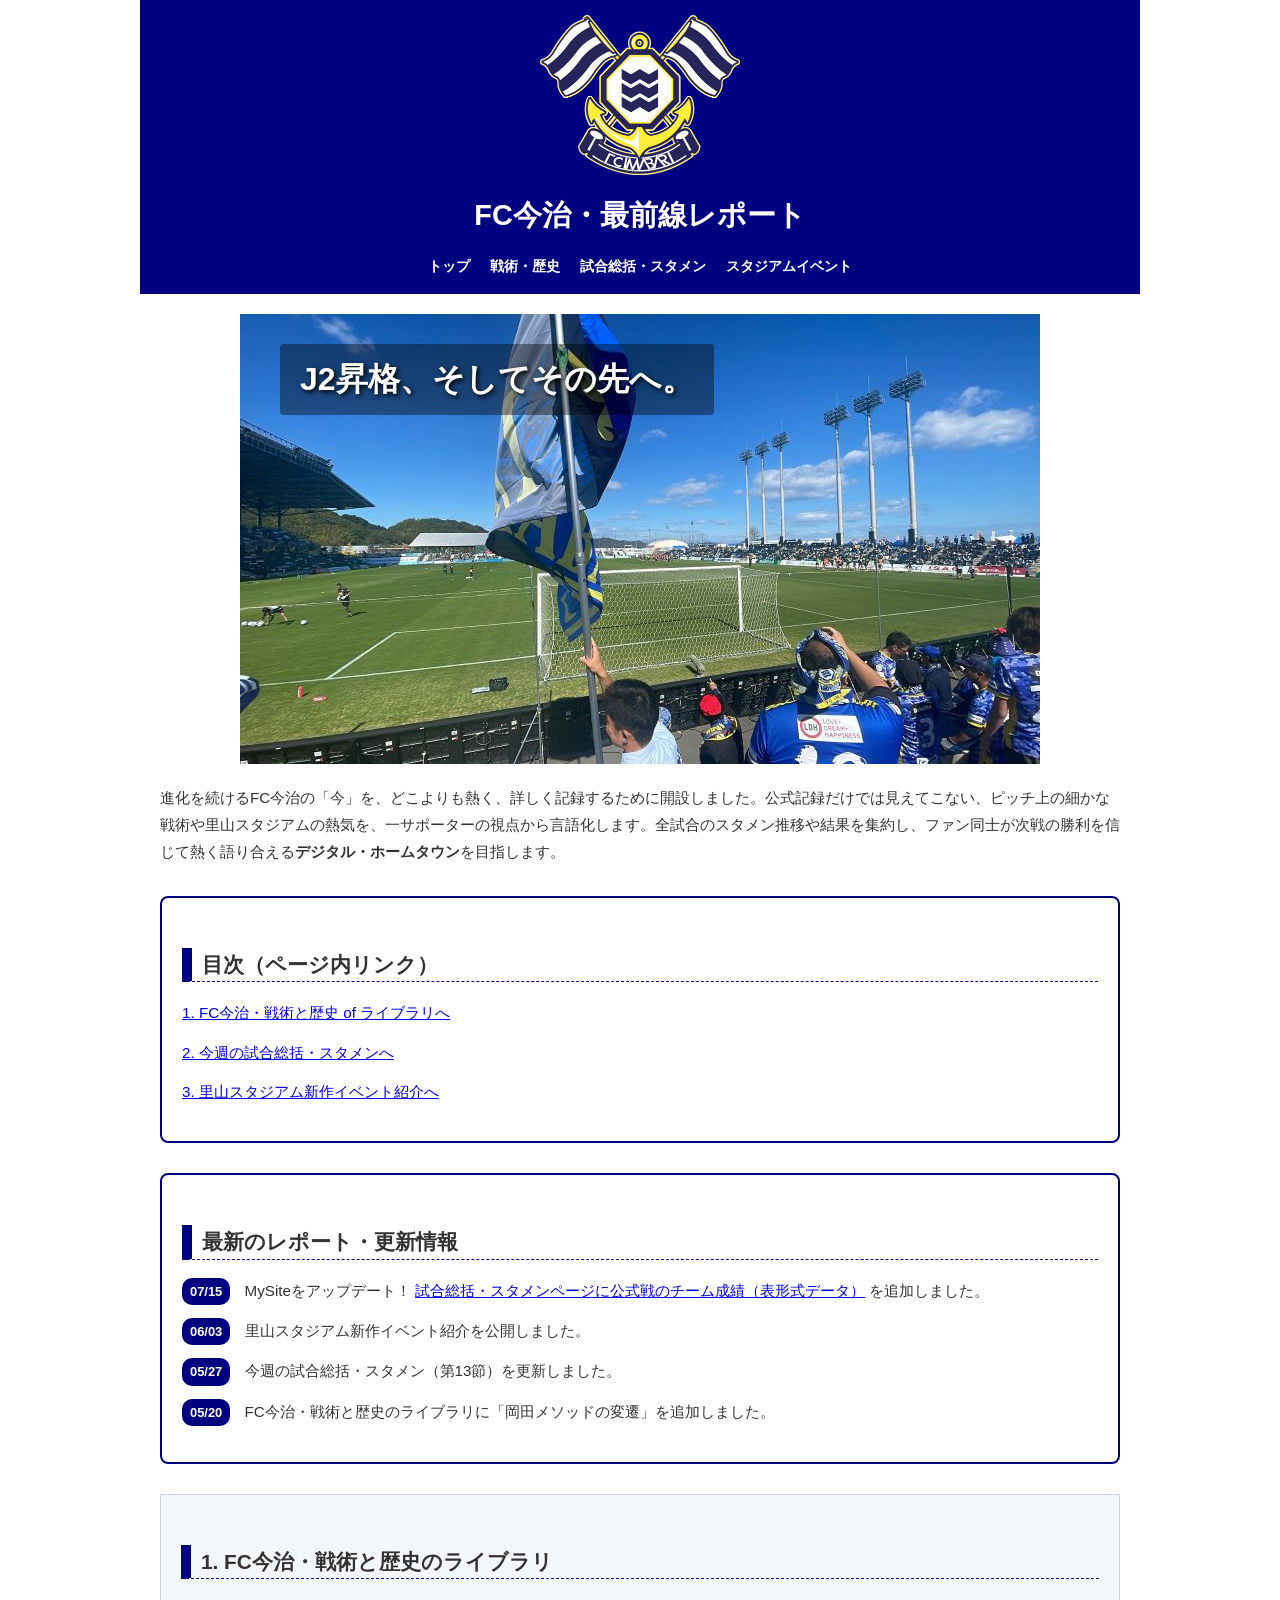
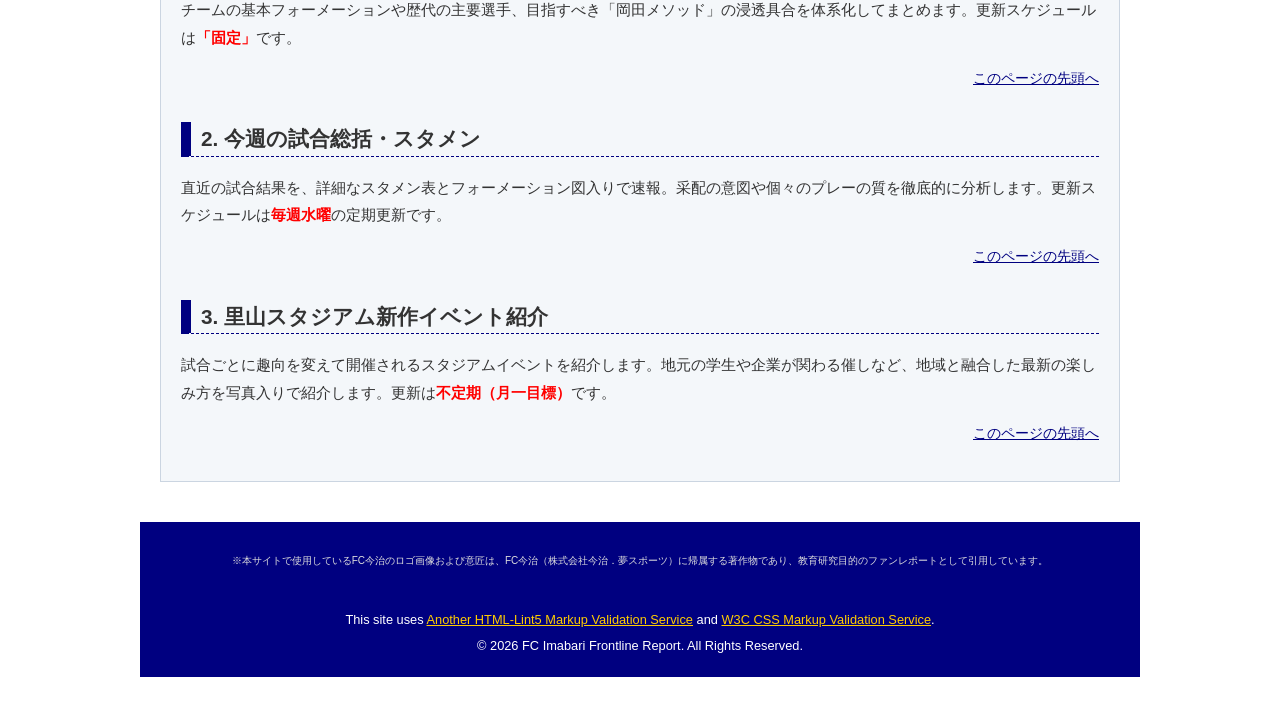
<file: index.html>
<!DOCTYPE html>
<html lang="ja">

<head>
    <meta charset="UTF-8">
    <title>FC今治・最前線レポート:トップページ</title>
    <meta name="description" content="J2昇格を目指して進化を続けるFC今治の戦術や歴史、スタメン分析、アシックス里山スタジアムの最新イベント情報を一サポーターの視点から熱くお届けするレポートサイトです。">
    <meta name="viewport" content="width=device-width">
    
    <link rel="stylesheet" href="css/mystyle.css">
</head>

<body>
    <header>
        <div class="logo-box">
            <a id="pagetop"><img src="image/FC-Imabari-Logo.png" width="400" height="319" alt="FC今治 公式エンブレムロゴ" class="logo-img"></a>
        </div>
        <h1>FC今治・最前線レポート</h1>
        <ul class="nav-list">
            <li><a href="index.html">トップ</a></li>
            <li><a href="contents1.html">戦術・歴史</a></li>
            <li><a href="contents2.html">試合総括・スタメン</a></li>
            <li><a href="contents3.html">スタジアムイベント</a></li>
        </ul>
    </header>

    <article class="main-article">
        <div class="main-visual-container">
            <img src="image/Website.jpg" width="800" height="450" alt="青空のもと、サポーターが大旗を振る熱気に満ちた里山スタジアムの観客席とピッチ" class="main-img">
            <div class="catch">
                <h1 class="main-image-title">J2昇格、そしてその先へ。</h1>
            </div>
        </div>
        
        <p class="lead-text">進化を続けるFC今治の「今」を、どこよりも熱く、詳しく記録するために開設しました。公式記録だけでは見えてこない、ピッチ上の細かな戦術や里山スタジアムの熱気を、一サポーターの視点から言語化します。全試合のスタメン推移や結果を集約し、ファン同士が次戦の勝利を信じて熱く語り合える<strong>デジタル・ホームタウン</strong>を目指します。</p>
        
        <section class="info-section">
            <h2>目次（ページ内リンク）</h2>
            <ul class="info-list">
                <li><a href="#library">1. FC今治・戦術と歴史 of ライブラリへ</a></li>
                <li><a href="#summary">2. 今週の試合総括・スタメンへ</a></li>
                <li><a href="#stadium-event">3. 里山スタジアム新作イベント紹介へ</a></li>
            </ul>
        </section>

        <section class="info-section">
            <h2>最新のレポート・更新情報</h2>
            <ul class="info-list">
                <li>
                    <time datetime="2026-07-15">07/15</time> 
                    <span>MySiteをアップデート！ <a href="contents2.html">試合総括・スタメンページに公式戦のチーム成績（表形式データ）</a> を追加しました。</span>
                </li>
                <li>
                    <time datetime="2026-06-03">06/03</time> 
                    <span>里山スタジアム新作イベント紹介を公開しました。</span>
                </li>
                <li>
                    <time datetime="2026-05-27">05/27</time> 
                    <span>今週の試合総括・スタメン（第13節）を更新しました。</span>
                </li>
                <li>
                    <time datetime="2026-05-20">05/20</time> 
                    <span>FC今治・戦術と歴史のライブラリに「岡田メソッドの変遷」を追加しました。</span>
                </li>
            </ul>
        </section>

        <div class="navy">
            <section id="library">
                <h2>1. FC今治・戦術と歴史のライブラリ</h2>
                <p>チームの基本フォーメーションや歴代の主要選手、目指すべき「岡田メソッド」の浸透具合を体系化してまとめます。更新スケジュールは<span class="red">「固定」</span>です。</p>
                <!-- ⬇️ 授業仕様：各セクションからロゴ画像の pagetop へ戻るリンク -->
                <p class="sentou"><a href="#pagetop">このページの先頭へ</a></p>
            </section>
            
            <section id="summary">
                <h2>2. 今週の試合総括・スタメン</h2>
                <p>直近の試合結果を、詳細なスタメン表とフォーメーション図入りで速報。采配の意図や個々のプレーの質を徹底的に分析します。更新スケジュールは<span class="red">毎週水曜</span>の定期更新です。</p>
                <p class="sentou"><a href="#pagetop">このページの先頭へ</a></p>
            </section>

            <section id="stadium-event">
                <h2>3. 里山スタジアム新作イベント紹介</h2>
                <p>試合ごとに趣向を変えて開催されるスタジアムイベントを紹介します。地元の学生や企業が関わる催しなど、地域と融合した最新の楽しみ方を写真入りで紹介します。更新は<span class="red">不定期（月一目標）</span>です。</p>
                <p class="sentou"><a href="#pagetop">このページの先頭へ</a></p>
            </section>
        </div>
    </article>

    <footer>
        <p class="copyright-notice">※本サイトで使用しているFC今治のロゴ画像および意匠は、FC今治（株式会社今治．夢スポーツ）に帰属する著作物であり、教育研究目的のファンレポートとして引用しています。</p>
        <br><small>This site uses <a href="http://www.htmllint.net/html-lint/htmllint.html#" target="_blank">Another HTML-Lint5 Markup Validation Service</a> and <a href="http://jigsaw.w3.org/css-validator/#validate by upload" target="_blank">W3C CSS Markup Validation Service</a>.</small>
        <br><small>&copy; 2026 FC Imabari Frontline Report. All Rights Reserved.</small>
    </footer>
</body>

</html>
</file>
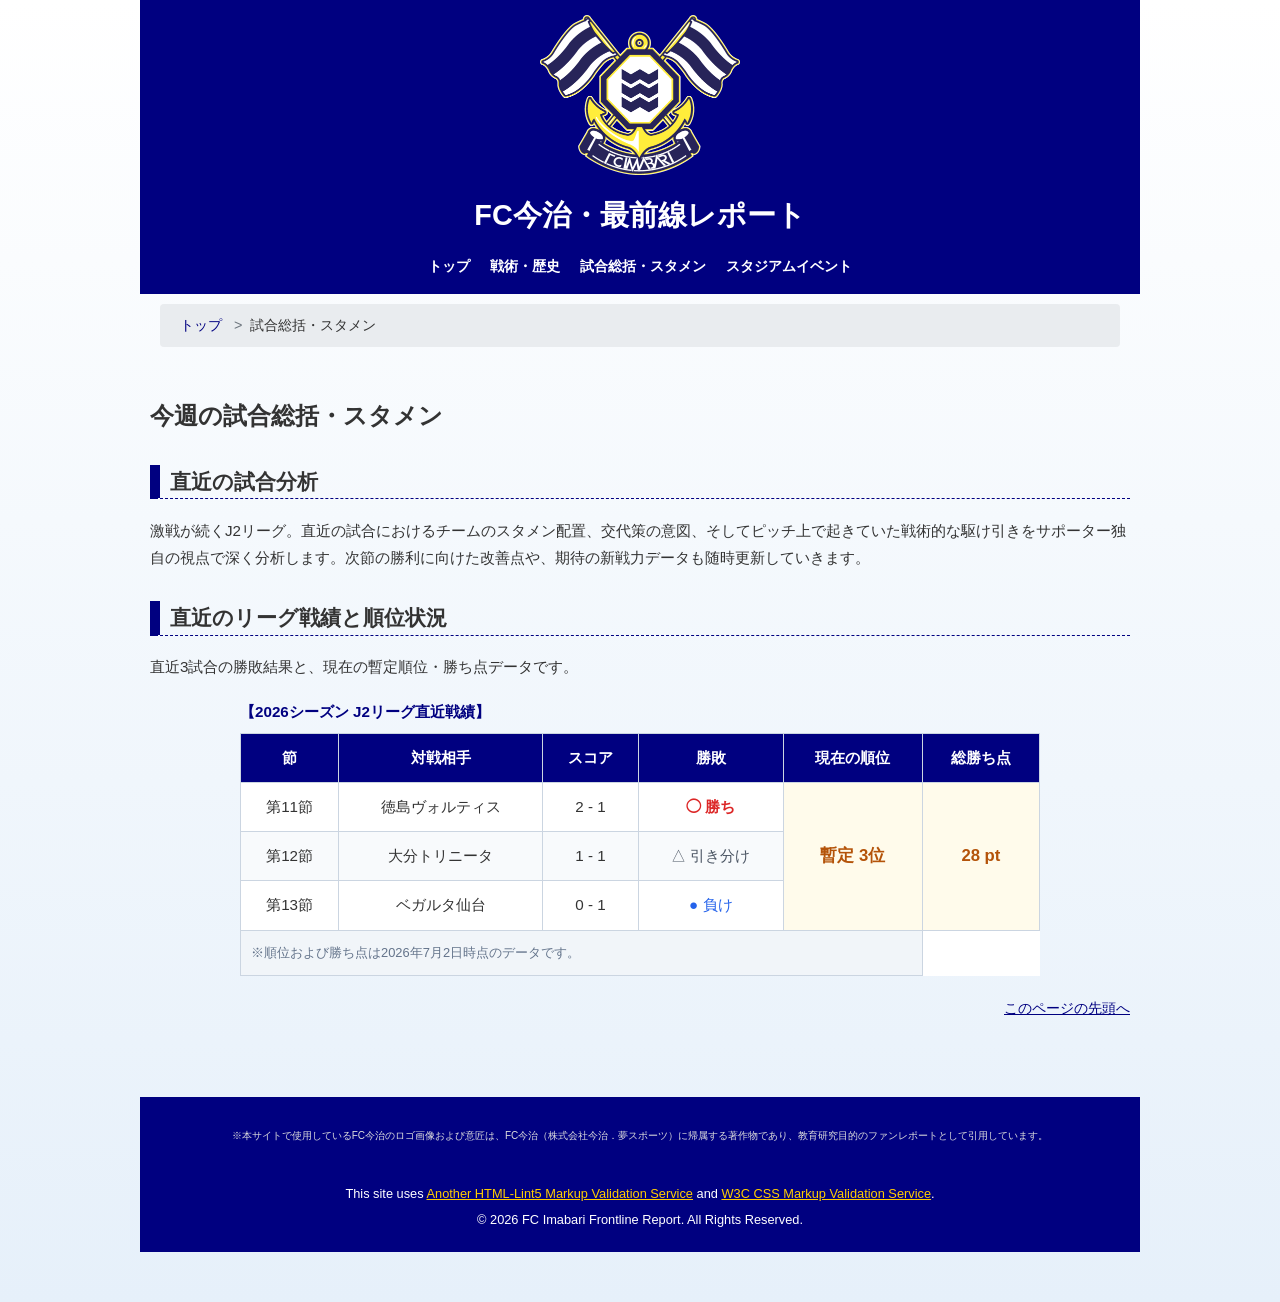
<file: contents2.html>
<!DOCTYPE html>
<html lang="ja">

<head>
    <meta charset="UTF-8">
    <title>試合総括・スタメン | FC今治・最前線レポート</title>
    <meta name="description" content="FC今治の直近の試合結果やスタメン配置、監督の交代策の意図、ピッチ上での戦術的な駆け引きをサポーター独自の視点で深く分析・総括するページです。">
    <meta name="viewport" content="width=device-width">
    
    <link rel="stylesheet" href="css/mystyle.css">
</head>

<body class="sub-page">

    <header>
        <div class="logo-box">
            <a id="pagetop"><img src="image/FC-Imabari-Logo.png" width="400" height="319" alt="FC今治 公式エンブレムロゴ" class="logo-img"></a>
        </div>
        <h1>FC今治・最前線レポート</h1>
        <ul class="nav-list">
            <li><a href="index.html">トップ</a></li>
            <li><a href="contents1.html">戦術・歴史</a></li>
            <li><a href="contents2.html">試合総括・スタメン</a></li>
            <li><a href="contents3.html">スタジアムイベント</a></li>
        </ul>
    </header>

    <ol class="breadcrumb">
        <li><a href="index.html">トップ</a></li>
        <li>試合総括・スタメン</li>
    </ol>

    <article class="main-article page" style="padding: 20px;">
        <h1>今週の試合総括・スタメン</h1>
        
        <section>
            <h2>直近の試合分析</h2>
            <p>激戦が続くJ2リーグ。直近の試合におけるチームのスタメン配置、交代策の意図、そしてピッチ上で起きていた戦術的な駆け引きをサポーター独自の視点で深く分析します。次節の勝利に向けた改善点や、期待の新戦力データも随時更新していきます。</p>
        </section>

        <section>
            <h2>直近のリーグ戦績と順位状況</h2>
            <p>直近3試合の勝敗結果と、現在の暫定順位・勝ち点データです。</p>
            
            <table class="match-table">
                <!-- 仕様：表のタイトル -->
                <caption>【2026シーズン J2リーグ直近戦績】</caption>
                <thead>
                    <tr>
                        <!-- 仕様：thは項目名（太字・中央揃え） -->
                        <th>節</th>
                        <th>対戦相手</th>
                        <th>スコア</th>
                        <th>勝敗</th>
                        <th>現在の順位</th>
                        <th>総勝ち点</th>
                    </tr>
                </thead>
                <tbody>
                    <tr>
                        <td>第11節</td>
                        <td>徳島ヴォルティス</td>
                        <td>2 - 1</td>
                        <td class="win-cell">◯ 勝ち</td>
                        <!-- 仕様：rowspanで縦に3行分を1つに結合 -->
                        <td rowspan="3" class="rank-cell">暫定 3位</td>
                        <!-- 仕様：rowspanで縦に3行分を1つに結合 -->
                        <td rowspan="3" class="pts-cell">28 pt</td>
                    </tr>
                    <tr>
                        <td>第12節</td>
                        <td>大分トリニータ</td>
                        <td>1 - 1</td>
                        <td class="draw-cell">△ 引き分け</td>
                    </tr>
                    <tr>
                        <td>第13節</td>
                        <td>ベガルタ仙台</td>
                        <td>0 - 1</td>
                        <td class="lose-cell">● 負け</td>
                    </tr>
                    <tr>
                        <td colspan="5" class="table-note">※順位および勝ち点は2026年7月2日時点のデータです。</td>
                    </tr>
                </tbody>
            </table>
        </section>

        <p class="sentou"><a href="#pagetop">このページの先頭へ</a></p>
    </article>

    <footer>
        <p class="copyright-notice">※本サイトで使用しているFC今治のロゴ画像および意匠は、FC今治（株式会社今治．夢スポーツ）に帰属する著作物であり、教育研究目的のファンレポートとして引用しています。</p>
        <br><small>This site uses <a href="http://www.htmllint.net/html-lint/htmllint.html#" target="_blank">Another HTML-Lint5 Markup Validation Service</a> and <a href="http://jigsaw.w3.org/css-validator/#validate by upload" target="_blank">W3C CSS Markup Validation Service</a>.</small>
        <br><small>&copy; 2026 FC Imabari Frontline Report. All Rights Reserved.</small>
    </footer>
</body>

</html>
</file>
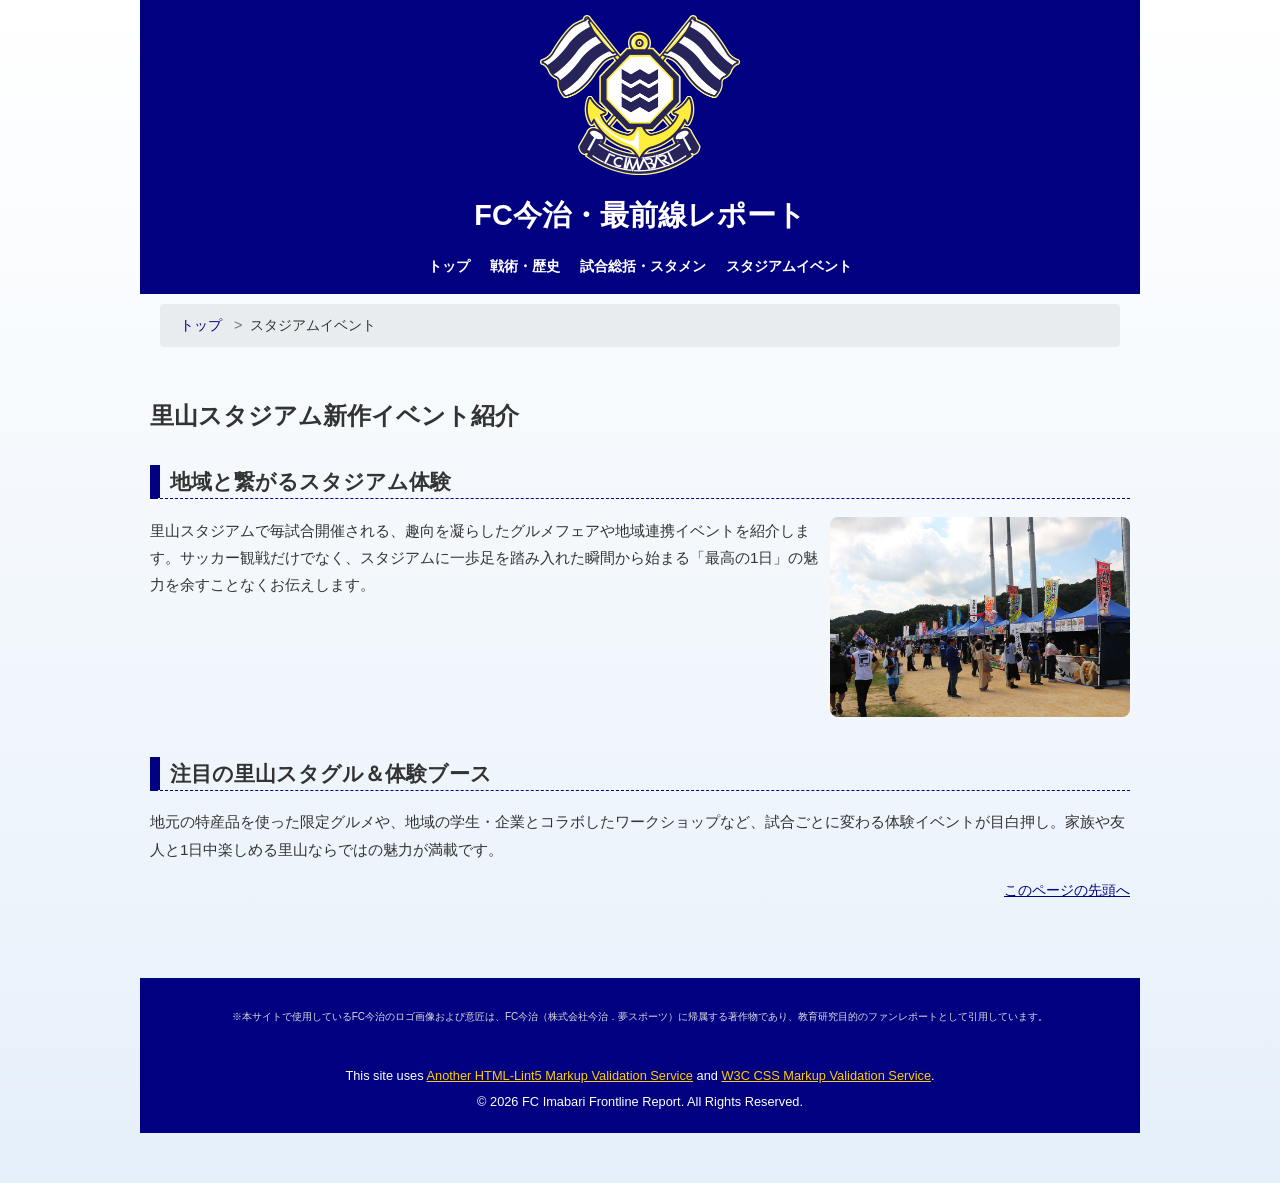
<file: contents3.html>
<!DOCTYPE html>
<html lang="ja">

<head>
    <meta charset="UTF-8">
    <title>スタジアムイベント | FC今治・最前線レポート</title>
    <meta name="description" content="FC今治のホーム、アシックス里山スタジアムで開催されるユニークなグルメフェアや地元の企業・学生と連携した体験型イベントなど、試合日を彩るスタジアムの魅力を紹介するページです。">
    <meta name="viewport" content="width=device-width">
    
    <link rel="stylesheet" href="css/mystyle.css">
</head>

<body class="sub-page">

    <header>
        <div class="logo-box">
            <a id="pagetop"><img src="image/FC-Imabari-Logo.png" width="400" height="319" alt="FC今治 公式エンブレムロゴ" class="logo-img"></a>
        </div>
        <h1>FC今治・最前線レポート</h1>
        <ul class="nav-list">
            <li><a href="index.html">トップ</a></li>
            <li><a href="contents1.html">戦術・歴史</a></li>
            <li><a href="contents2.html">試合総括・スタメン</a></li>
            <li><a href="contents3.html">スタジアムイベント</a></li>
        </ul>
    </header>

    <ol class="breadcrumb">
        <li><a href="index.html">トップ</a></li>
        <li>スタジアムイベント</li>
    </ol>

    <article class="main-article page" style="padding: 20px;">
        <h1>里山スタジアム新作イベント紹介</h1>
        <section>
            <h2>地域と繋がるスタジアム体験</h2>
            <img src="image\賑わう里山スタジアム.jpg" alt="賑わう里山スタジアム" class="point-img">
            <p>里山スタジアムで毎試合開催される、趣向を凝らしたグルメフェアや地域連携イベントを紹介します。サッカー観戦だけでなく、スタジアムに一歩足を踏み入れた瞬間から始まる「最高の1日」の魅力を余すことなくお伝えします。</p>
            <div class="clear-fix"></div>
        </section>

        <section>
            <h2>注目の里山スタグル＆体験ブース</h2>
            <p>地元の特産品を使った限定グルメや、地域の学生・企業とコラボしたワークショップなど、試合ごとに変わる体験イベントが目白押し。家族や友人と1日中楽しめる里山ならではの魅力が満載です。</p>
        </section>

        <p class="sentou"><a href="#pagetop">このページの先頭へ</a></p>
    </article>

    <footer>
        <p class="copyright-notice">※本サイトで使用しているFC今治のロゴ画像および意匠は、FC今治（株式会社今治．夢スポーツ）に帰属する著作物であり、教育研究目的のファンレポートとして引用しています。</p>
        <br><small>This site uses <a href="http://www.htmllint.net/html-lint/htmllint.html#" target="_blank">Another HTML-Lint5 Markup Validation Service</a> and <a href="http://jigsaw.w3.org/css-validator/#validate by upload" target="_blank">W3C CSS Markup Validation Service</a>.</small>
        <br><small>&copy; 2026 FC Imabari Frontline Report. All Rights Reserved.</small>
    </footer>
</body>

</html>
</file>
<file: css/mystyle.css>
@charset "utf-8";

/* 全体の基本設定 */
body {
    font-family: "メイリオ", "Hiragino Sans", sans-serif;
    line-height: 1.6;
    color: #333333;
    background-color: #ffffff;
    margin: 0 auto 50px auto;
    max-width: 1000px;
}

p {
    font-size: 95%;
    line-height: 1.8;
}

/* ヘッダーの設定 */
header {
    text-align: center;
    background-color: #000080; /* チームカラーのネイビー */
    color: #ffffff;
    padding-bottom: 15px;
}

header h1 {
    color: #ffffff;
    font-size: 180%;
    margin: 10px 0;
}

/* ロゴ画像の設定 */
.logo-box {
    text-align: center; 
    padding: 15px 15px 0 15px;
}

.logo-img {
    width: 200px;
    height: auto; 
}

/* ヘッダー内ナビゲーション */
.nav-list {
    list-style-type: none;
    padding-left: 0;
    margin: 15px 0 0 0;
    display: flex;
    justify-content: center;
    gap: 20px;
}

/* ⑨ リンクの疑似クラス指定（必ず :link, :visited, :hover, :active の順に記述） */
.nav-list li a:link {
    color: #ffffff;
    text-decoration: none; /* ⑨ 1) text-decoration の使用 */
    font-size: 90%;
    font-weight: bold;
}

.nav-list li a:visited {
    color: #ffffff;
}

.nav-list li a:hover {
    text-decoration: underline;
    color: #ffcc00; /* ホバー時に分かりやすく色を変化 */
}

.nav-list li a:active {
    color: #ff0000;
}

/* メインビジュアルエリア */
.main-article {
    position: relative;
}

.main-visual-container {
    position: relative;
    margin: 20px auto;
    width: 800px; 
}

.main-img {
    display: block;
    width: 100%;
    height: auto;
}

/* 写真の上の文字エリア */
.catch {
    position: absolute;
    top: 30px;
    left: 40px;
    background-color: rgba(0, 0, 0, 0.4); 
    padding: 10px 20px;
    border-radius: 4px;
}

.main-image-title {
    color: #ffffff;
    font-size: xx-large;
    margin: 0;
    text-shadow: 2px 2px 5px #000000;
}

/* リード文 */
.lead-text {
    padding: 0 20px;
}

/* 見出しの装飾 */
h2 {
    font-size: 130%;
    border-bottom: 1px dashed #000080;
    border-left: 10px solid #000080;
    padding-left: 10px;
    margin-top: 30px;
}

/* 本文エリア設定 */
.navy {
    background-color: #f4f7fa;
    padding: 20px;
    border: 1px solid #cbd5e1;
    margin: 20px;
}

.red {
    color: #ff0000;
    font-weight: bold;
}

/* 最新のレポート・更新情報エリア */
.info-section {
    margin: 30px 20px;
    padding: 20px;
    border: 2px solid #000080;
    background-color: #ffffff;
    border-radius: 8px; 
}

.info-list {
    list-style-type: none; 
    line-height: 1.8; 
    padding-left: 0;
}

.info-list li {
    margin-bottom: 12px;
    font-size: 95%;
}

.info-list time {
    background-color: #000080; 
    color: #ffffff;
    border-radius: 10px;
    font-size: 85%;
    padding: 2px 8px;
    margin-right: 10px;
    display: inline-block;
    font-weight: bold;
}

/* ④ 回り込み解除と右揃えのスタイル設定 */
.sentou {
    clear: both;
    text-align: right;
    font-size: 90%;
    margin-top: 15px;
}

.sentou a:link, .sentou a:visited {
    color: #000080;
    text-decoration: underline;
}

.sentou a:hover {
    color: #ff0000;
}

/* フッターの設定 */
footer {
    text-align: center;
    background-color: #000080; 
    color: #ffffff;
    padding: 20px 10px;
    margin-top: 40px;
}

/* フッター内リンクの疑似クラス */
footer a:link, footer a:visited {
    color: #ffcc00;
    text-decoration: underline;
}

footer a:hover {
    color: #ffffff;
    text-decoration: none;
}

.copyright-notice {
    font-size: 10px;
    color: #dddddd;
    margin-bottom: 10px;
}

small {
    font-size: 80%;
}


/* ==========================================
   追加指定された項目のみの設定
   ========================================== */

/* ② contents1.html用の背景グラデーション設定（上から下へ） */
body.sub-page {
    background: linear-gradient(to bottom, #ffffff, #e6f0fa);
}

/* ③ contents1.html用のリスト行頭文字を画像にする設定 */
.sub-mark-list {
    list-style-image: url(../image/mark.gif);
    padding-left: 25px;
    line-height: 2.0;
}

/* ①①① クラス point-img: 画像の角を丸くし、右に配置して後に続く要素を左に回り込ませ、マージンを設定 */
.point-img {
    float: right;
    border-radius: 8px; /* 角を丸くする */
    margin-left: 10px;  /* 左マージン 10px */
    margin-bottom: 10px;/* 下マージン 10px */
    width: 300px;       /* 画面に収まるよう適切なサイズに調整 */
    height: auto;
}

/* 回り込みの手動解除用補助クラス */
.clear-fix {
    clear: both;
}

/* ②② すべてのサブページでパンくずリスト: li要素に display: inline; を設定 */
.breadcrumb {
    list-style: none;
    padding: 10px 20px;
    margin: 10px 20px;
    background-color: #e9ecef;
    border-radius: 4px;
    font-size: 90%;
}

.breadcrumb li {
    display: inline;
}

/* パンくずリストの区切り文字として「 > 」を表示 */
.breadcrumb li+li:before {
    padding: 8px;
    color: #6c757d;
    content: ">";
}

.breadcrumb li a:link, .breadcrumb li a:visited {
    color: #000080;
    text-decoration: none;
}

.breadcrumb li a:hover {
    text-decoration: underline;
}

/* Let's Try: クラス page の左右 padding を 10px に設定 */
.page {
    padding-left: 10px !important;
    padding-right: 10px !important;
}

/* ⑤⑤⑤ レレスポンシブWebデザイン: ウィンドウ幅が600px以下の時、回り込みを解除 */
@media screen and (max-width: 600px) {
    .point-img {
        float: none;
        display: block;
        margin: 10px auto; /* 中央寄せ */
    }
}

/* ==========================================================================
    印刷用スタイルの設定（メディアクエリ）
   ========================================================================== */
@media print {
    /* 印刷時に不要なナビゲーションメニューやフッターのバリゲーターを非表示にする */
    header, 
    .breadcrumb, 
    .info-section, 
    footer {
        display: none !important;
    }

    /* 印刷時の背景を白、文字色を黒にして読みやすくし、画面幅の制限を解除する */
    body {
        background: #ffffff !important;
        color: #000000 !important;
        max-width: 100% !important;
        font-size: 12pt;
    }

    /* メイン記事の余白を調整 */
    .main-article, .page {
        padding: 0 !important;
        margin: 0 !important;
    }

    /* 印刷時に画像がはみ出さないように制御 */
    img {
        max-width: 100% !important;
        height: auto !important;
    }

    /* 印刷時も回り込みを維持するか、見やすさ重視で解除する設定 */
    .point-img {
        float: none !important;
        display: block !important;
        margin: 10px auto !important;
    }
}

/* ==========================================================================
    テーブル（表）のスタイル設定
   ========================================================================== */

/* 表全体のベース設定 */
table.match-table {
    width: 100%;
    max-width: 800px;
    margin: 20px auto;
    /* 仕様：表やセルの隣り合う枠線を1本にまとめて表示 */
    border-collapse: collapse; 
    font-size: 95%;
    background-color: #ffffff;
}

/* 仕様：表のタイトルの表示位置を「上」に設定 */
table.match-table caption {
    caption-side: top;
    font-weight: bold;
    color: #000080;
    text-align: left;
    padding-bottom: 8px;
}

/* 項目名（th）とデータセル（td）の共通枠線・余白設定 */
table.match-table th, 
table.match-table td {
    border: 1px solid #cbd5e1; /* 枠線を表示 */
    /* 仕様：枠線と内容との間隔（パディング）を設定 */
    padding: 12px 10px; 
    /* 仕様：セル内での縦方向の揃えを「中央」に指定 */
    vertical-align: middle; 
    text-align: center;
}

/* 項目名（th）の背景色を設定 */
table.match-table th {
    background-color: #000080; /* チームカラーのネイビー */
    color: #ffffff;
    font-weight: bold;
}

/* 行ごとの背景色の重ね順（trに薄いグレー、結合セルは白など微調整） */
table.match-table tbody tr:nth-child(even) {
    background-color: #f8fafc;
}

/* 縦結合（rowspan）したセルの強調スタイル */
.rank-cell, .pts-cell {
    background-color: #fffbeb !important; /* 薄い黄色で注目させる */
    font-weight: bold;
    color: #b45309;
    font-size: 110%;
}

/* 勝敗セルごとの文字色装飾 */
.win-cell { color: #dc2626; font-weight: bold; }  /* 勝ち：赤 */
.draw-cell { color: #4b5563; }                    /* 引き分け：グレー */
.lose-cell { color: #2563eb; }                    /* 負け：青 */

/* 横結合（colspan）した注釈セルの左寄せスタイル */
.table-note {
    text-align: left !important;
    font-size: 85%;
    color: #64748b;
    background-color: #f1f5f9;
}
</file>
